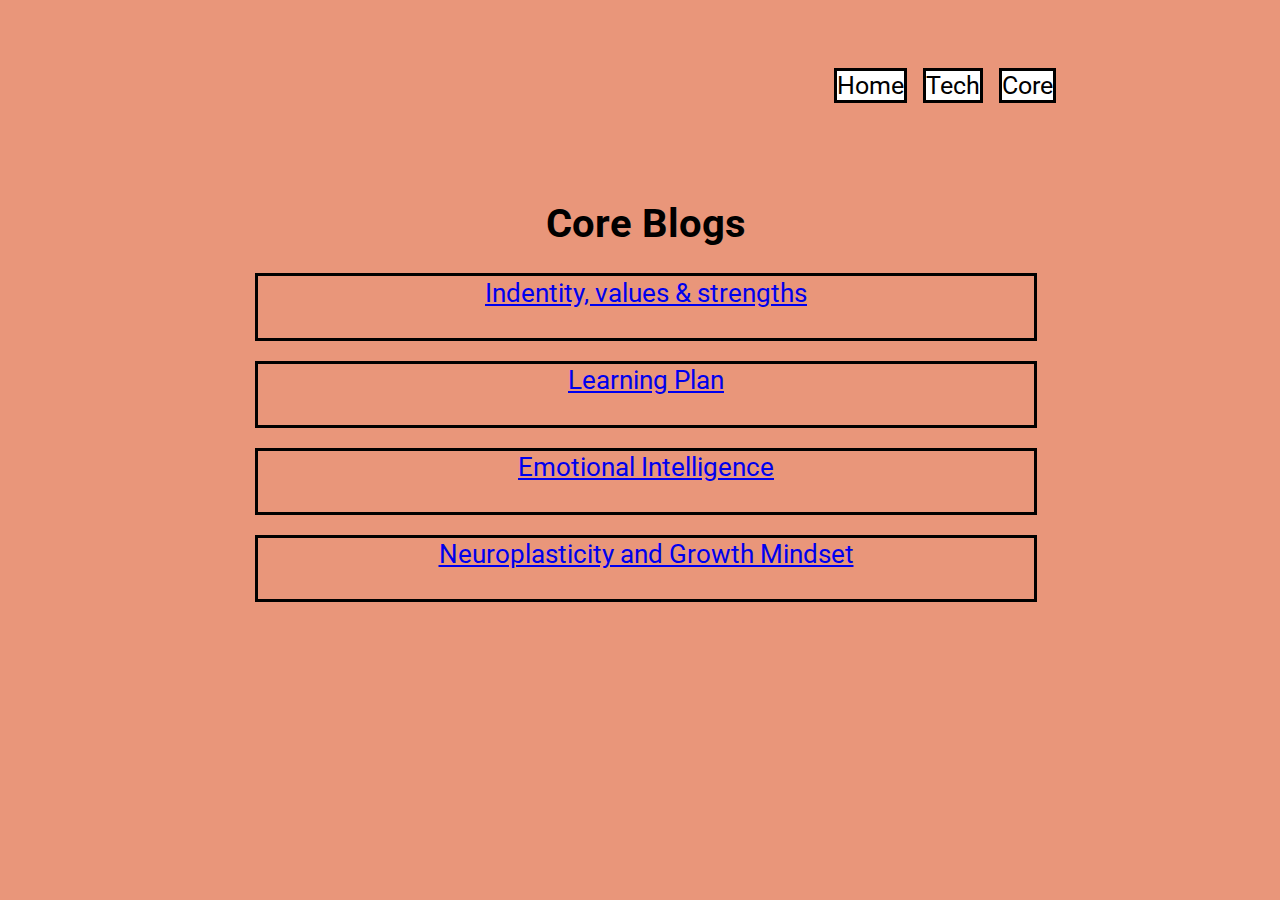
<file: blog/core-intro.html>
<!DOCTYPE html>
<html lang="en">

<head>
  <meta charset="UTF-8">
  <meta http-equiv="X-UA-Compatible" content="IE=edge">
  <meta name="viewport" content="width=device-width, initial-scale=1.0">
  <link href="https://fonts.googleapis.com/css2?family=Roboto:wght@700&display=swap" rel="stylesheet">
  <link rel="Index" href="/Index.html">
  <link rel="html-css" href="html-css.html">
  <link href="/Styles/main.css" rel="stylesheet" type="text/css">

  <title>Core blogs</title>


</head>

<body>

  <header>
    <div class="navClass">
      <a href=/Index.html
        style="color:black; background-color: white; border: solid black; text-decoration: none; ">Home</a>
      <a href=tech-intro.html
        style="color:black; background-color: white; border: solid black; text-decoration: none;">Tech</a>
      <a href=core-intro.html
        style="color:black; background-color: white; border: solid black; text-decoration: none;">Core</a>
    </div>
  </header>

  <h1>Core Blogs</h1>

  <div class="bloglinks">
    <a href="identity-values.html">Indentity, values & strengths</a>
  </div>

  <div class="bloglinks">
    <a href="learning-plan.html">Learning Plan</a>
  </div>

  <div class="bloglinks">
    <a href="emotional-intelligence.html">Emotional Intelligence</a>
  </div>

  <div class="bloglinks">
    <a href="neuroplasticity.html">Neuroplasticity and Growth Mindset</a>
  </div>

</body>

</html>
</file>
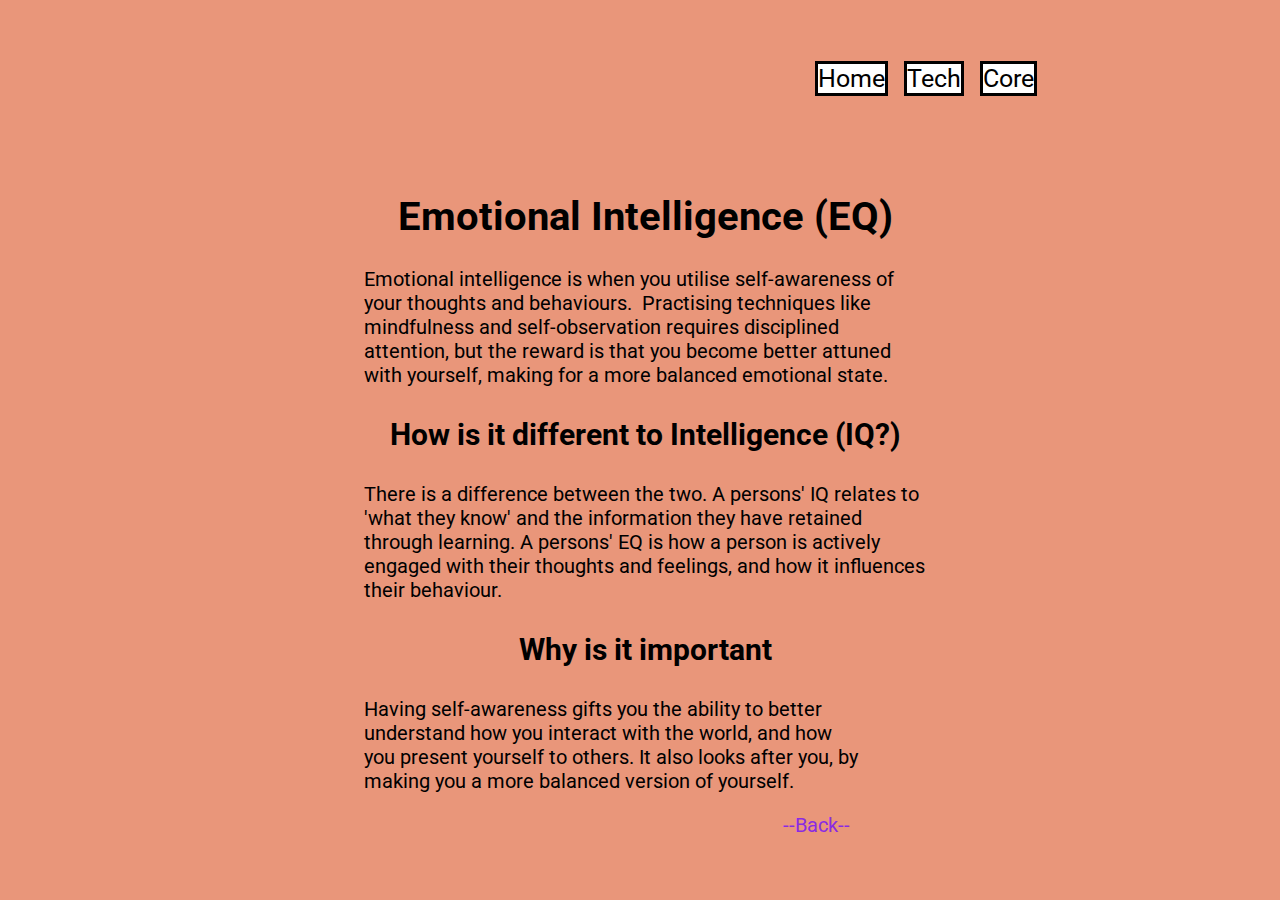
<file: blog/emotional-intelligence.html>
<!DOCTYPE html>
<html>

<head>
  <title>Emotional Intelligence</title>
  <meta charset="UTF-8">
  <link href="https://fonts.googleapis.com/css2?family=Roboto:wght@700&display=swap" rel="stylesheet">
  <link href="../Styles/main.css" rel="stylesheet" type="text/css">
</head>

<body>

  <section id="container">

    <div>
      <nav class="navClass">
        <a href=/Index.html
          style="color:black; background-color: white; border: solid black; text-decoration: none; ">Home</a>
        <a href=tech-intro.html
          style="color:black; background-color: white; border: solid black; text-decoration: none;">Tech</a>
        <a href=core-intro.html
          style="color:black; background-color: white; border: solid black; text-decoration: none;">Core</a>
      </nav>
    </div>

    <div>
      <h1>Emotional Intelligence (EQ)</h1>

      <div>

        <p> Emotional intelligence is when you utilise self-awareness of your thoughts and behaviours.  Practising
          techniques like mindfulness and self-observation requires disciplined attention, but the reward is that
          you become better attuned with yourself, making for a more balanced emotional state.</p>


        <h3>How is it different to Intelligence (IQ?)</h3>
        <p>There is a difference between the two. A persons' IQ relates to 'what they know' and the information they
          have retained through learning. A persons' EQ is how a person is actively engaged with their thoughts and
          feelings, and how it influences their behaviour.
        </p>


        <h3> Why is it important</h3>
        <p>Having self-awareness gifts you the ability to better understand how you interact with the world, and how
          you present yourself to others. It also looks after you, by making you a more balanced version of yourself. 
        </p>


      </div>

      <a class="back" href="core-intro.html">--Back--</a>

  </section>

</body>

</html>
</file>
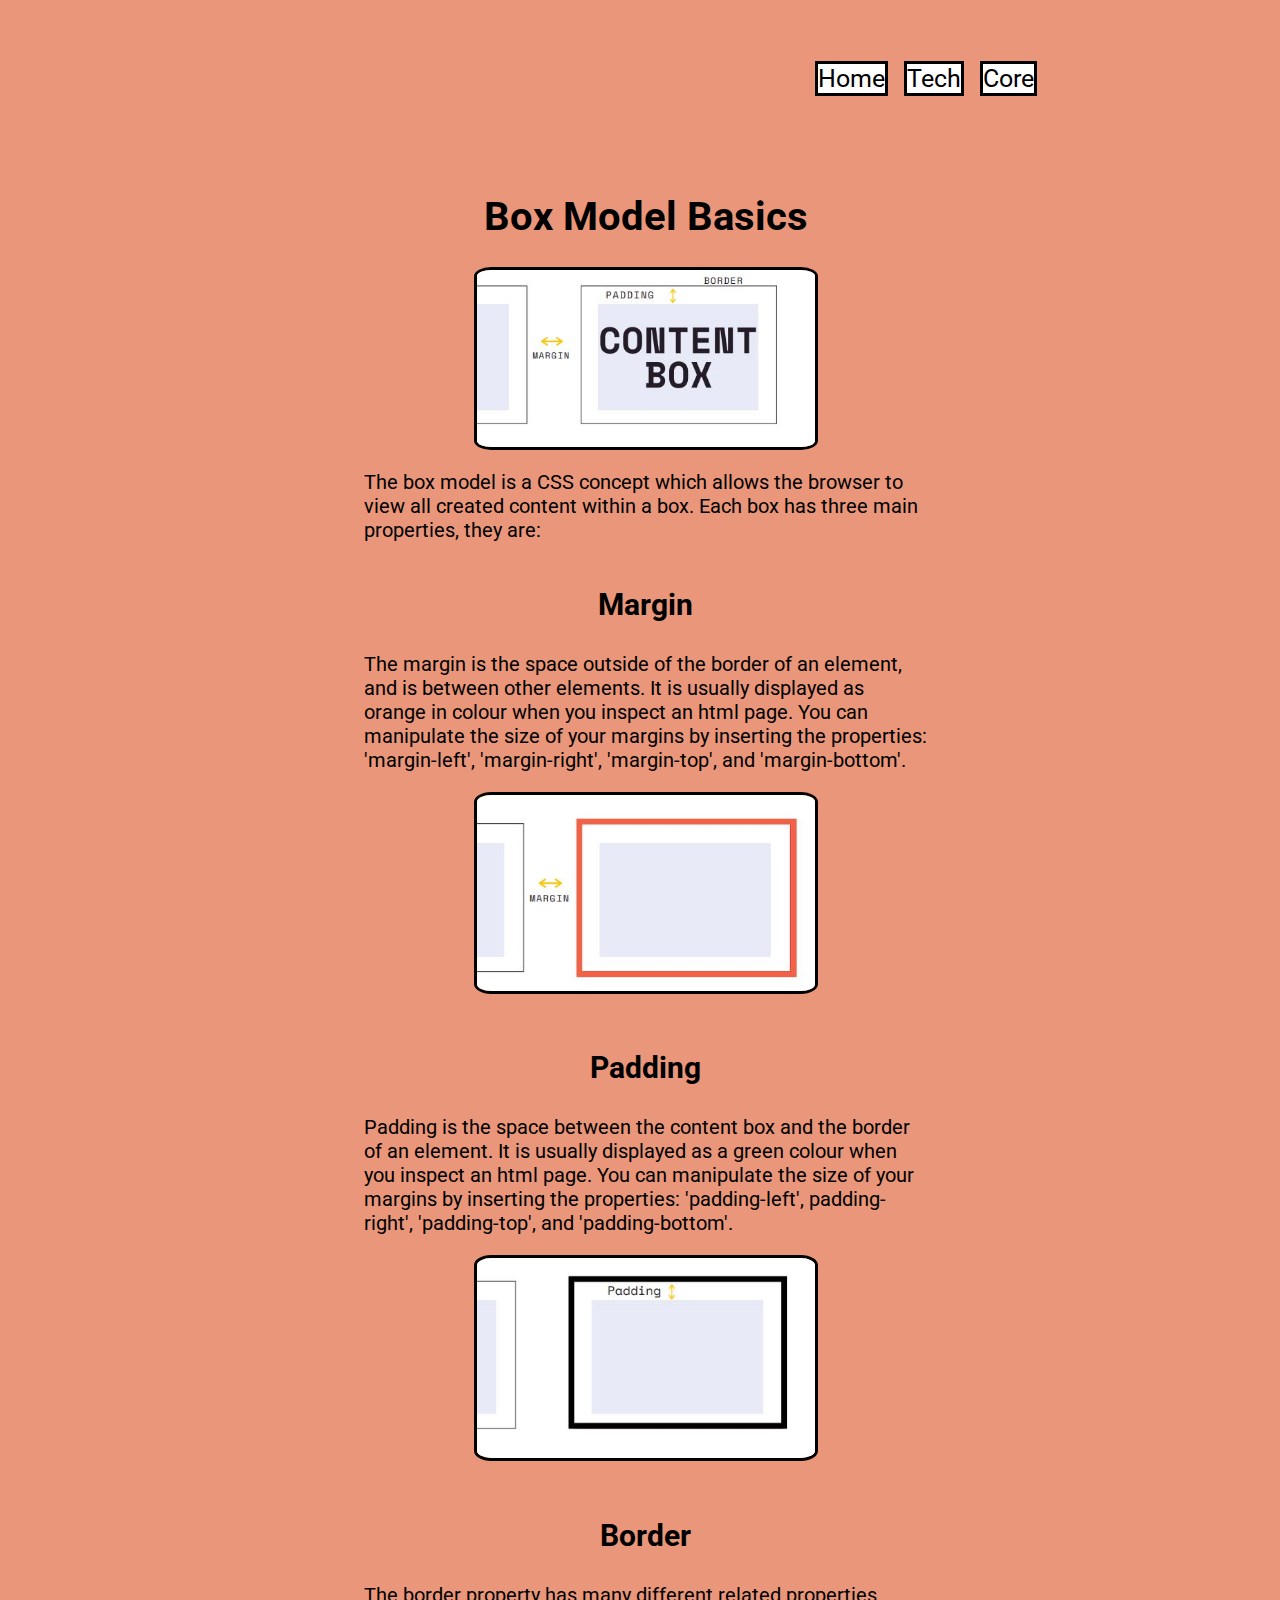
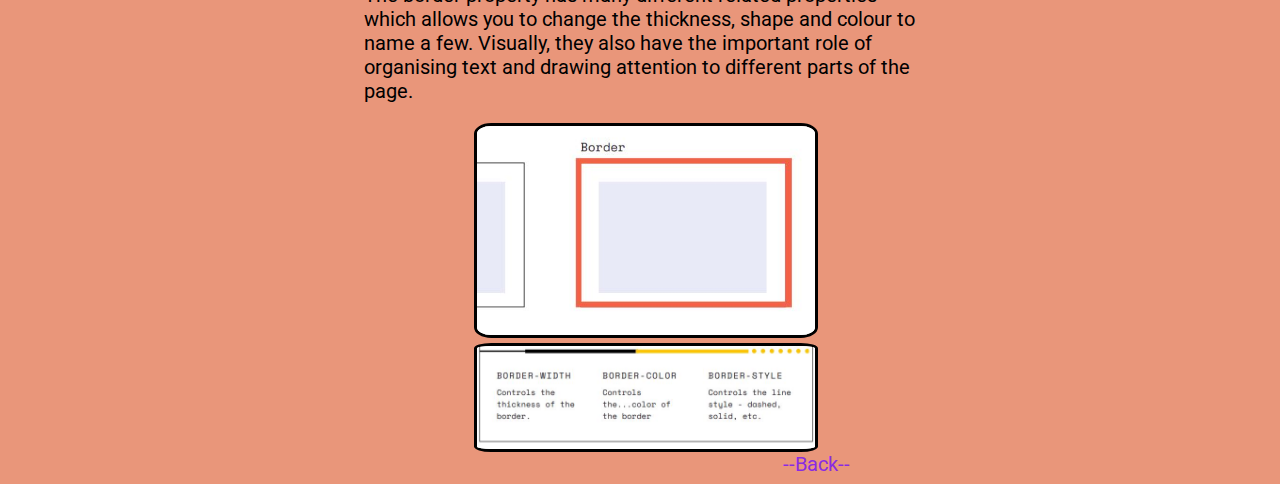
<file: blog/html-css.html>
<!DOCTYPE html>
<html lang="en">

<head>
  <meta charset="UTF-8">
  <meta http-equiv="X-UA-Compatible" content="IE=edge">
  <meta name="viewport" content="width=device-width, initial-scale=1.0">
  <link href="https://fonts.googleapis.com/css2?family=Roboto:wght@700&display=swap" rel="stylesheet">
  <link rel="Index" href="/Index.html">
  <link rel="tech intro" href="tech-intro.html">
  <link rel="core-intro" href="core-intro.html">
  <link href="/Styles/main.css" rel="stylesheet" type="text/css">
</head>

<title>Box Model Basics</title>


<body>

  <section id="container">
    <div>
      <nav class="navClass">
        <a href=/Index.html
          style="color:black; background-color: white; border: solid black; text-decoration: none; ">Home</a>
        <a href=tech-intro.html
          style="color:black; background-color: white; border: solid black; text-decoration: none;">Tech</a>
        <a href=core-intro.html
          style="color:black; background-color: white; border: solid black; text-decoration: none;">Core</a>
      </nav>
    </div>


    <h1>Box Model Basics</h1>


    <img src="/Images/Box model 1.jpg" class="boxpics"">

  <p>The box model is a CSS concept which allows the browser to view all created content within a box. Each box has three main properties, they are:</p>

    </div>

    
    <h3 class=" margin">Margin</h3>

    <div>
      <p>
        The margin is the space outside of the border of an element, and is between other elements. It is usually
        displayed as orange in colour when you inspect an html page.
        You can manipulate the size of your margins by inserting the properties: 'margin-left', 'margin-right',
        'margin-top', and 'margin-bottom'.

    </div>

    <img src="/Images/Margin 5.jpg" class="boxpics">

    <h3 class="padding">Padding</h3>

    <div>
      <p> Padding is the space between the content box and the border of an element. It is usually displayed as a green
        colour when you inspect an html page. You can manipulate the size of your margins by inserting the properties:
        'padding-left', padding-right', 'padding-top', and 'padding-bottom'.


      </p>
    </div>

    <img src="/Images/Padding 4.jpg" class="boxpics">

    <h3 class="border">Border</h3>

    <div>
      <p> The border property has many different related properties which allows you to change the thickness, shape and
        colour to name a few. Visually, they also have the important role of organising text and drawing attention to
        different parts of the page.

      </p>
    </div>

    <div>
      <img src="/Images/Border 1.jpg" class="boxpics">
      <img src="/Images/Border 2.jpg" class="boxpics">
    </div>

    <a class="back" href="tech-intro.html">--Back--</a>

  </section>
</body>


</html>
</file>
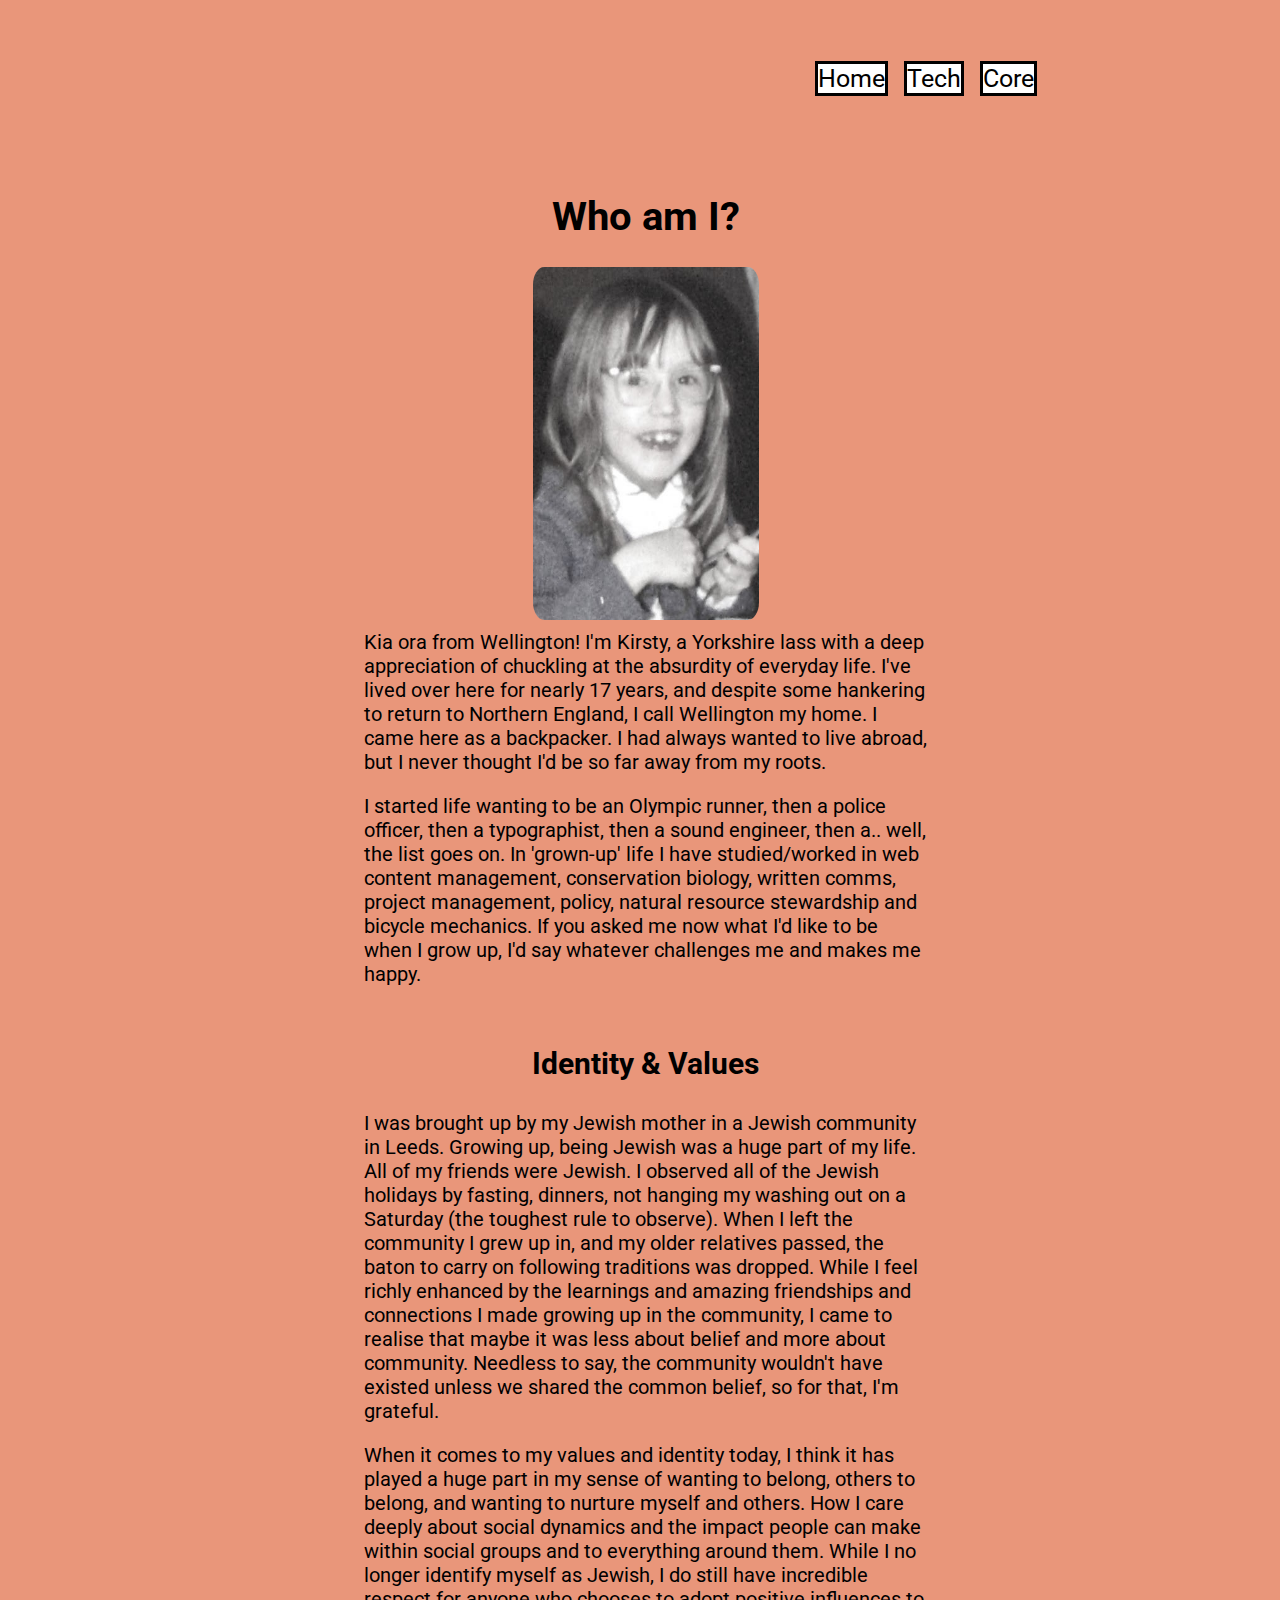
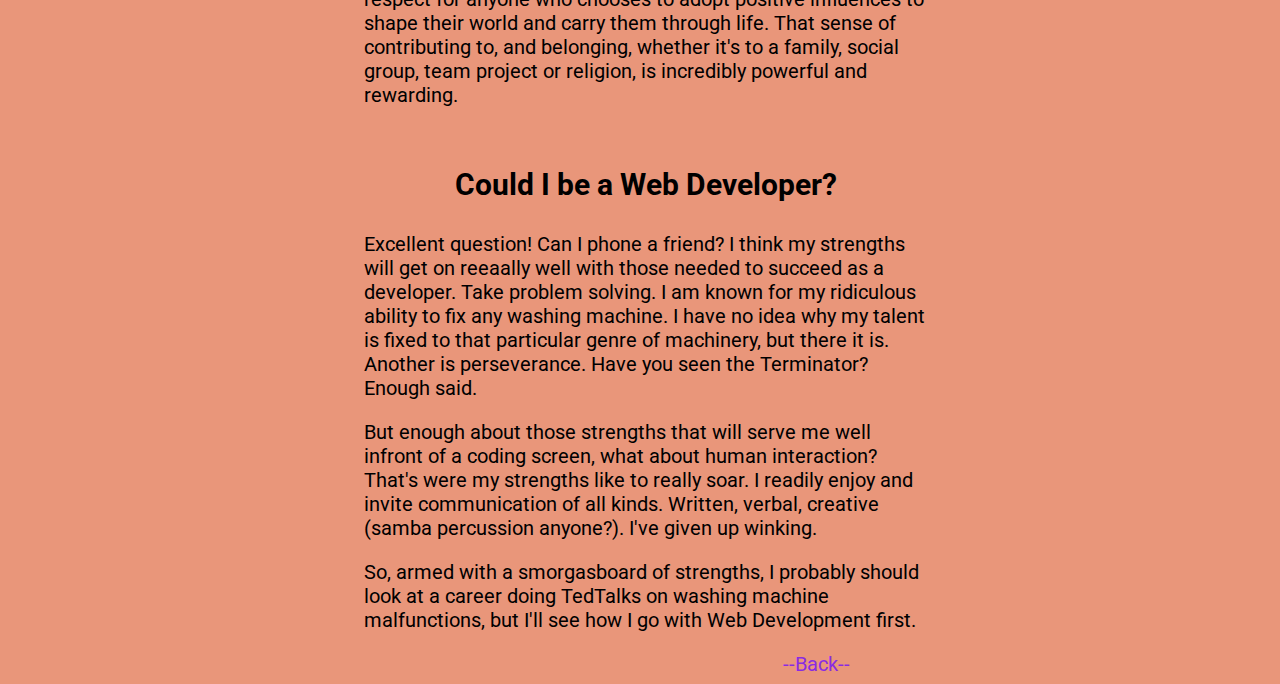
<file: blog/identity-values.html>
<!DOCTYPE html>
<html lang="en">

<head>
  <meta charset="UTF-8">
  <meta name="viewport" content="width=device-width, initial-scale=1.0">
  <meta http-equiv="X-UA-Compatible" content="ie=edge">
  <link href="https://fonts.googleapis.com/css2?family=Roboto:wght@700&display=swap" rel="stylesheet">
  <link href="/Styles/main.css" rel="stylesheet" type="text/css">



  <title>Indentity, values & strengths</title>
</head>

<body>

  <section id="container">
    <header>


      <nav class="navClass">
        <a href=/Index.html
          style="color:black; background-color: white; border: solid black; text-decoration: none; ">Home</a>
        <a href=tech-intro.html
          style="color:black; background-color: white; border: solid black; text-decoration: none;">Tech</a>
        <a href=core-intro.html
          style="color:black; background-color: white; border: solid black; text-decoration: none;">Core</a>
      </nav>
    </header>

    <div>
      <h1>Who am I?</h1>
    </div>

    <div>
      <img src="/Images/Me as child.jpg" class="child-img">
    </div>


    <div class="who">
      <p> Kia ora from Wellington! I'm Kirsty, a Yorkshire lass with a deep appreciation of chuckling at the absurdity
        of everyday life. I've lived over here for nearly 17 years, and despite some hankering to return to Northern
        England, I call Wellington my home.
        I came here as a backpacker. I had always wanted to live abroad, but I never thought I'd be
        so far away from my roots.
      </p>

      <p> I started life wanting to be an Olympic runner, then a police officer, then a typographist, then a sound
        engineer, then a.. well, the list goes on. In 'grown-up' life I have studied/worked in web content management,
        conservation biology, written comms, project management, policy, natural resource stewardship and bicycle
        mechanics. If you asked me now what I'd like to be when I grow up, I'd say whatever challenges me and makes me
        happy.
      </p>
    </div>


    <h3 class="identity">Identity & Values</h3>

    <div>
      <p> I was brought up by my Jewish mother in a Jewish community in Leeds. Growing up, being Jewish was a huge part of
        my life. All of my friends were Jewish. I observed all of the Jewish holidays by fasting, dinners, not hanging
        my washing out on a Saturday (the toughest rule to observe). When I left the community I grew up in, and my
        older relatives passed, the baton to carry on following traditions was dropped. While I feel richly enhanced by
        the learnings and amazing friendships and connections I made growing up in the community, I came to realise that
        maybe it was less about belief and more about community. Needless to say, the community wouldn't have
        existed unless we shared the common belief, so for that, I'm grateful.
      </p>
      <p> When it comes to my values and identity today, I think it has played a huge part in my sense of wanting to
        belong, others to belong, and wanting to nurture myself and others. How I care deeply about social dynamics and
        the impact people can make within social groups and to everything around them. While I no longer identify myself
        as Jewish, I do still have incredible respect for anyone who chooses to adopt positive influences to shape their
        world and carry them through life. That sense of contributing to, and belonging, whether it's to a family,
        social group, team project or religion, is incredibly powerful and rewarding.
      </p>
    </div>


    <h3 class="webdev">Could I be a Web Developer?</h3>

    <div>
      <p>Excellent question! Can I phone a friend? I think my strengths will get on reeaally well with those needed to
        succeed as a developer. Take problem solving. I am known for my ridiculous ability to fix any washing machine. I
        have no idea why my talent is fixed to that particular genre of machinery, but there it is. Another is
        perseverance. Have you seen the Terminator? Enough said.
      </p>

      <p>But enough about those strengths that will serve me well infront of a coding screen, what about human
        interaction? That's were my strengths like to really soar. I readily enjoy and invite communication of all
        kinds. Written, verbal, creative (samba percussion anyone?). I've given up winking.
      </p>

      <p>So, armed with a smorgasboard of strengths, I probably should look at a career doing TedTalks on washing
        machine malfunctions, but I'll see how I go with Web Development first.
      </p>
    </div>

    <a class="back" href="core-intro.html">--Back--</a>



  </section>
</body>

</html>
</file>
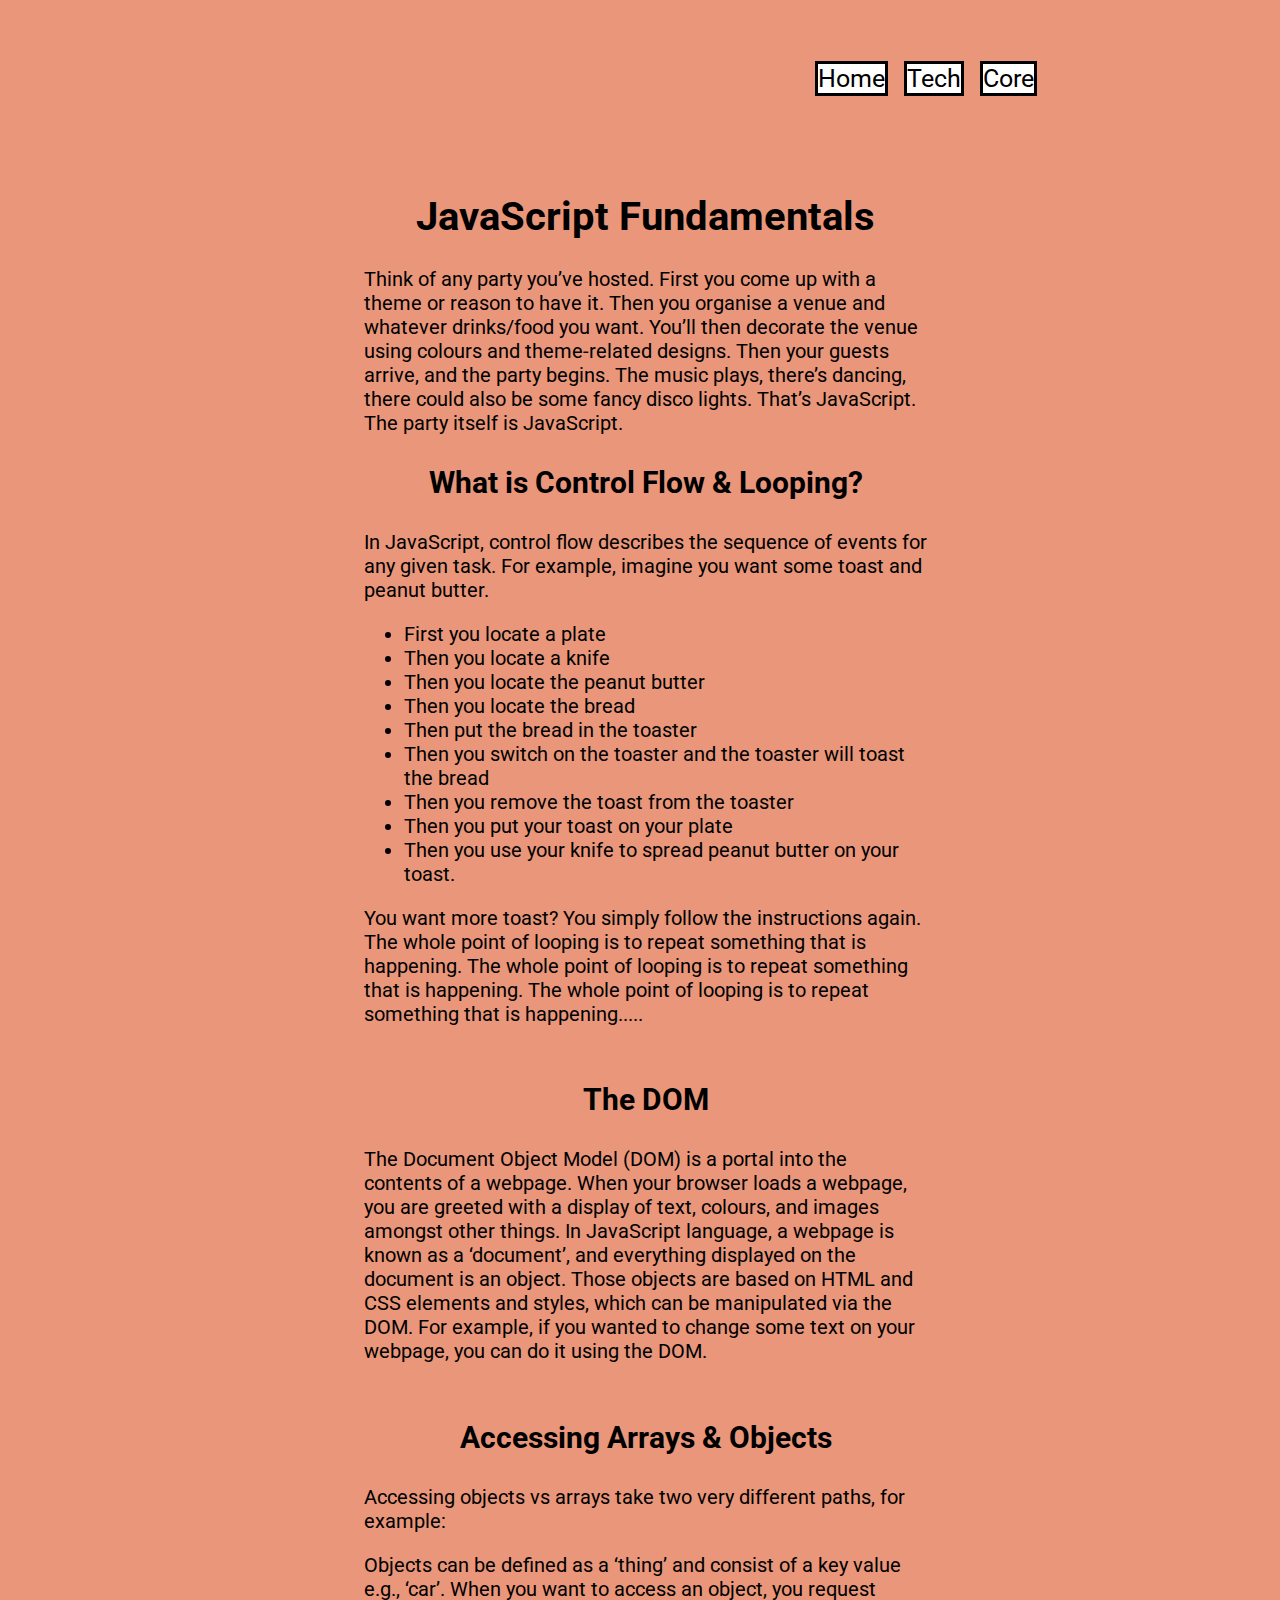
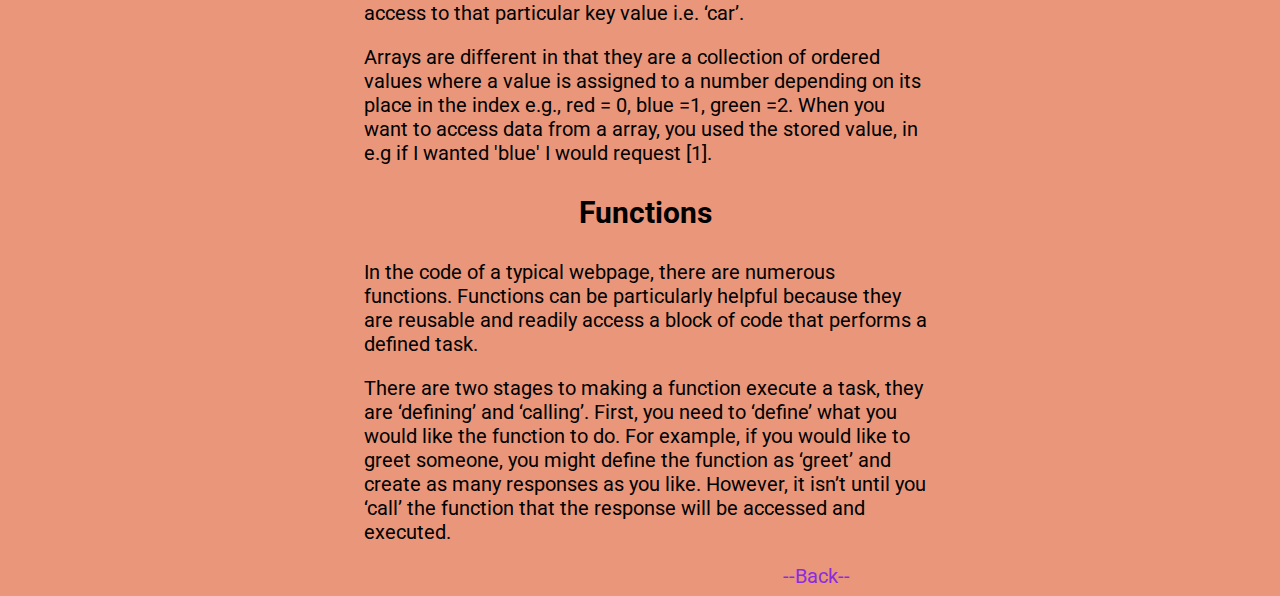
<file: blog/javascript-dom.html>
<!DOCTYPE html>
<html lang="en">

<head>
  <meta charset="UTF-8">
  <meta http-equiv="X-UA-Compatible" content="IE=edge">
  <meta name="viewport" content="width=device-width, initial-scale=1.0">
  <link href="https://fonts.googleapis.com/css2?family=Roboto:wght@700&display=swap" rel="stylesheet">
  <link rel="Index" href="/Index.html">
  <link rel="tech intro" href="tech-intro.html">
  <link rel="core-intro" href="core-intro.html">
  <link href="/Styles/main.css" rel="stylesheet" type="text/css">
</head>

<title>JavaScript Fundamentals</title>

<body>

  <section id="container">
    <div>
      <nav class="navClass">
        <a href=/Index.html
          style="color:black; background-color: white; border: solid black; text-decoration: none; ">Home</a>
        <a href=tech-intro.html
          style="color:black; background-color: white; border: solid black; text-decoration: none;">Tech</a>
        <a href=core-intro.html
          style="color:black; background-color: white; border: solid black; text-decoration: none;">Core</a>
      </nav>
    </div>


    <h1>JavaScript Fundamentals</h1>



    <p>Think of any party you’ve hosted. First you come up with a theme or reason to have it. Then you organise a venue
      and whatever drinks/food you want. You’ll then decorate the venue using colours and theme-related designs. Then
      your guests arrive, and the party begins. The music plays, there’s dancing, there could also be some fancy disco
      lights. That’s JavaScript. The party itself is JavaScript.
    </p>
    </div>


    <h3>What is Control Flow & Looping?</h3>

    <p> In JavaScript, control flow describes the sequence of events for any given task. For example, imagine you want
      some toast and peanut butter.
    </p>


    <div class="flowlist">
      <ul>
        <li>First you locate a plate </li>
        <li>Then you locate a knife</li>
        <li>Then you locate the peanut butter</li>
        <li>Then you locate the bread</li>
        <li>Then put the bread in the toaster</li>
        <li>Then you switch on the toaster and the toaster will toast the bread</li>
        <li>Then you remove the toast from the toaster</li>
        <li>Then you put your toast on your plate</li>
        <li>Then you use your knife to spread peanut butter on your toast.</li>
      </ul>
    </div>

    <p>You want more toast? You simply follow the instructions again. The whole point of looping is to repeat something
      that is happening. The whole point of looping is to repeat something that is happening. The whole point of looping
      is to repeat something that is happening.....
    </p>


    <h3 class="DOM">The DOM</h3>

    <div>
      <p> The Document Object Model (DOM) is a portal into the contents of a webpage. When your browser loads a webpage,
        you are greeted with a display of text, colours, and images amongst other things. In JavaScript language, a
        webpage is known as a ‘document’, and everything displayed on the document is an object. Those objects are based
        on HTML and CSS elements and styles, which can be manipulated via the DOM. For example, if you wanted to change
        some text on your webpage, you can do it using the DOM.
      </p>
    </div>

    <h3 class="array">Accessing Arrays & Objects</h3>

    <div class="arrandobs">
      <p>Accessing objects vs arrays take two very different paths, for example:
      </p>

      <p> Objects can be defined as a ‘thing’ and consist of a key value e.g., ‘car’. When you want to access an object,
        you request access to that particular key value i.e. ‘car’.
      </p>

      <p> Arrays are different in that they are a collection of ordered values where a value is assigned to a number
        depending on its place in the index e.g., red = 0, blue =1, green =2. When you want to access data from a array,
        you used the stored value, in e.g if I wanted 'blue' I would request [1].
      </p>
    </div>

    <h3>Functions</h3>

    <p> In the code of a typical webpage, there are numerous functions. Functions can be particularly helpful because
      they are reusable and readily access a block of code that performs a defined task.
    </p>

    <p>There are two stages to making a function execute a task, they are ‘defining’ and ‘calling’. First, you need to
      ‘define’ what you would like the function to do. For example, if you would like to greet someone, you might define
      the function as ‘greet’ and create as many responses as you like. However, it isn’t until you ‘call’ the function
      that the response will be accessed and executed.
    </p>

    <a class="back" href="tech-intro.html">--Back--</a>

  </section>

</body>


</html>
</file>
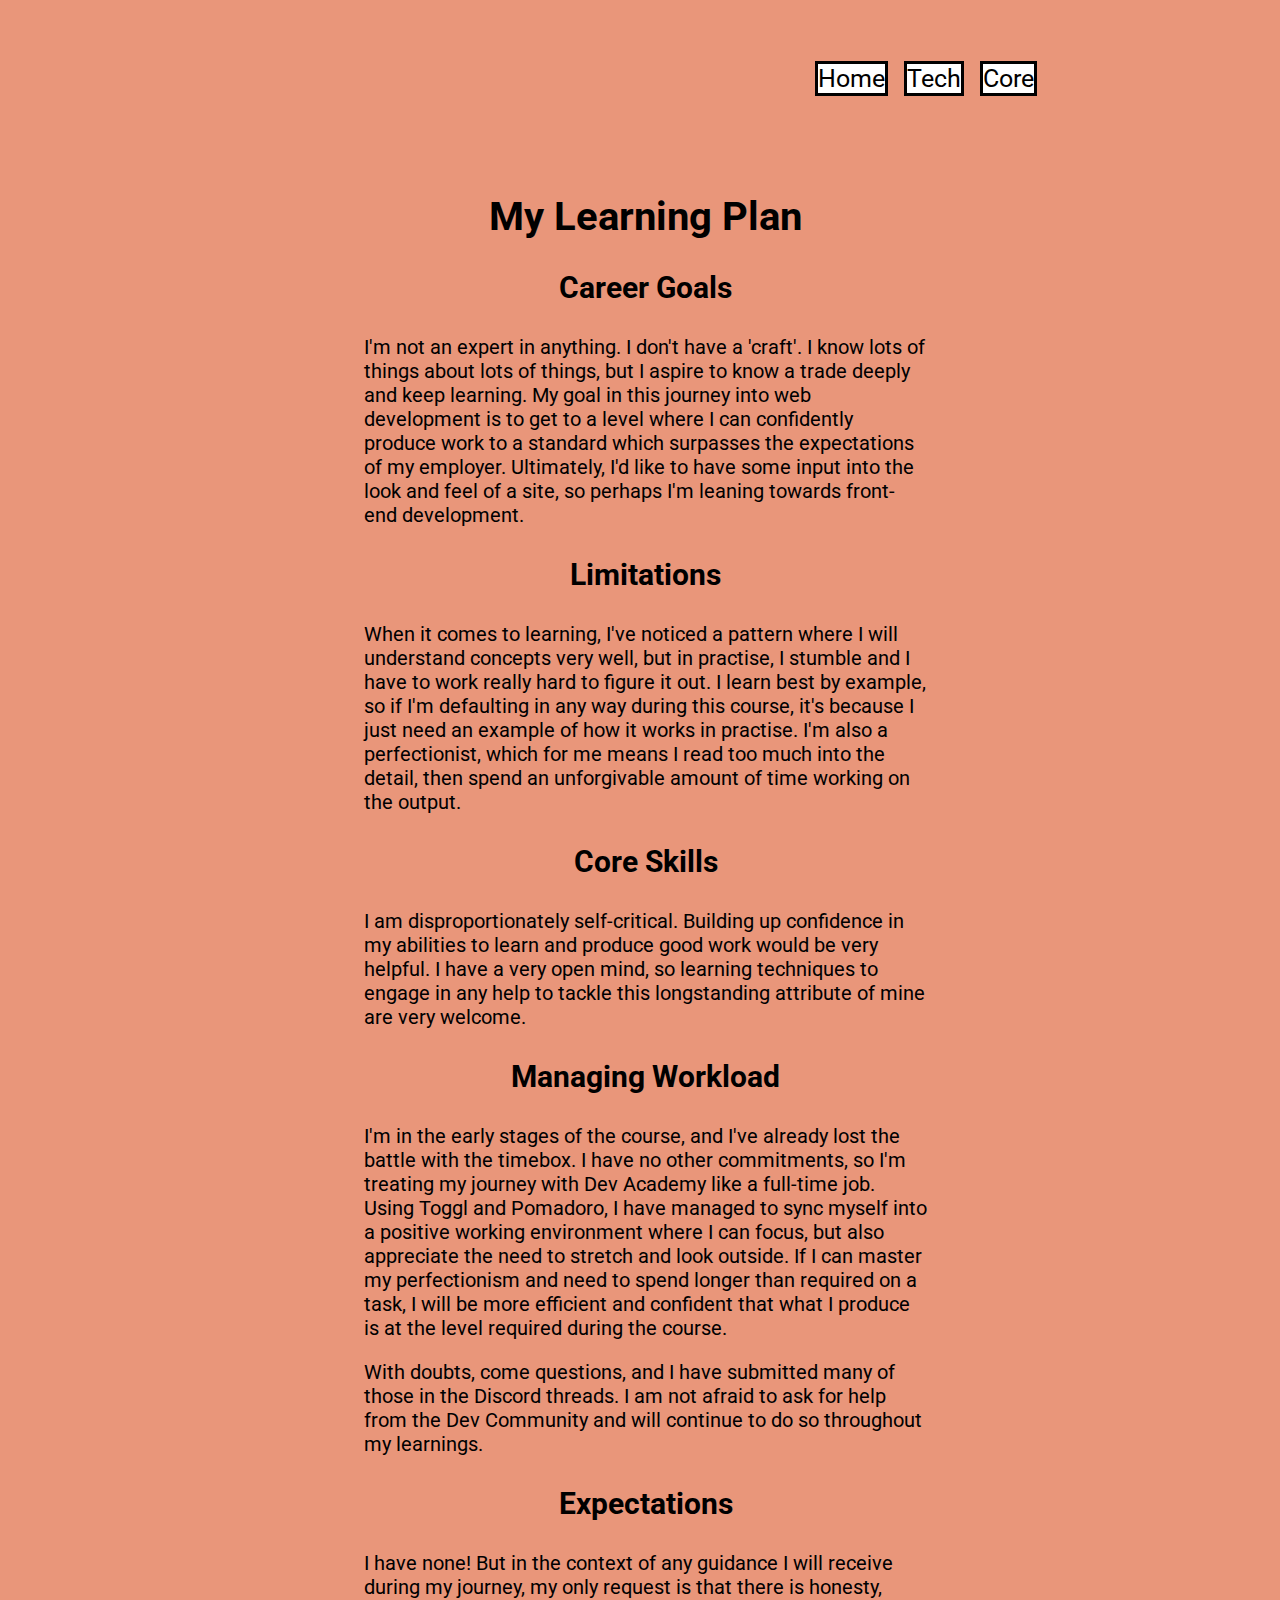
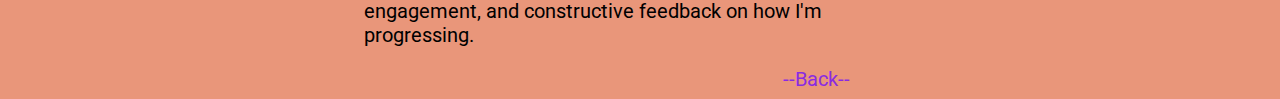
<file: blog/learning-plan.html>
<!DOCTYPE html>
<html lang="en">

<head>
  <meta charset="UTF-8">
  <meta name="viewport" content="width=device-width, initial-scale=1.0">
  <meta http-equiv="X-UA-Compatible" content="ie=edge">
  <link href="/Styles/main.css" rel="stylesheet" type="text/css">
  <link href="https://fonts.googleapis.com/css2?family=Roboto:wght@700&display=swap" rel="stylesheet">


  <title>Learning Plan</title>
</head>

<body>
  <section id="container">
    <header>
      <nav class="navClass">
        <a href=/Index.html
          style="color:black; background-color: white; border: solid black; text-decoration: none; ">Home</a>
        <a href=tech-intro.html
          style="color:black; background-color: white; border: solid black; text-decoration: none;">Tech</a>
        <a href=core-intro.html
          style="color:black; background-color: white; border: solid black; text-decoration: none;">Core</a>
      </nav>
    </header>

    <h1>My Learning Plan</h1>


    <h3>Career Goals</h3>

    <div>

      <p> I'm not an expert in anything. I don't have a 'craft'. I know lots of things about lots of things, but I
        aspire
        to know a trade deeply and keep learning. My goal in this journey into web development is to get to a level
        where I can confidently produce work to a standard which surpasses the expectations of my employer. Ultimately,
        I'd like to have some input into the look and feel of a site, so perhaps I'm leaning towards front-end
        development.
      </p>

    </div>

    <h3>Limitations</h3>

    <div>
      <p> When it comes to learning, I've noticed a pattern where I will understand concepts very well, but in practise,
        I stumble and I have to work really hard to figure it out. I learn best by example, so if I'm defaulting in any
        way during this course, it's because I just need an example of how it works in practise. I'm also a
        perfectionist, which for me means I read too much into the detail, then spend an unforgivable amount of time
        working on the output.
      </p>
    </div>

    <h3>Core Skills</h3>

    <div>
      <p> I am disproportionately self-critical. Building up confidence in my abilities to learn and produce good work
        would be very helpful. I have a very open mind, so learning techniques to engage in any help to tackle this
        longstanding attribute of mine are very welcome.
      </p>
    </div>

    <h3>Managing Workload</h3>

    <div>
      <p>I'm in the early stages of the course, and I've already lost the battle with the timebox. I have no other
        commitments, so I'm treating my journey with Dev Academy like a full-time job. Using Toggl and Pomadoro, I have
        managed to sync myself into a positive working environment where I can focus, but also appreciate the need to
        stretch and look outside. If I can master my perfectionism and need to spend longer than required on a task, I
        will be more efficient and confident that what I produce is at the level required during the course.
      </p>

      <p> With doubts, come questions, and I have submitted many of those in the Discord threads. I am not afraid to ask
        for help from the Dev Community and will continue to do so throughout my learnings.
      </p>
    </div>

    <h3>Expectations</h3>

    <div>
      <p>I have none! But in the context of any guidance I will receive during my journey, my only request is that there
        is honesty, engagement, and constructive feedback on how I'm progressing.
      </p>

    </div>

    <a class="back" href="core-intro.html">--Back--</a>

  </section>
</body>

</html>
</file>
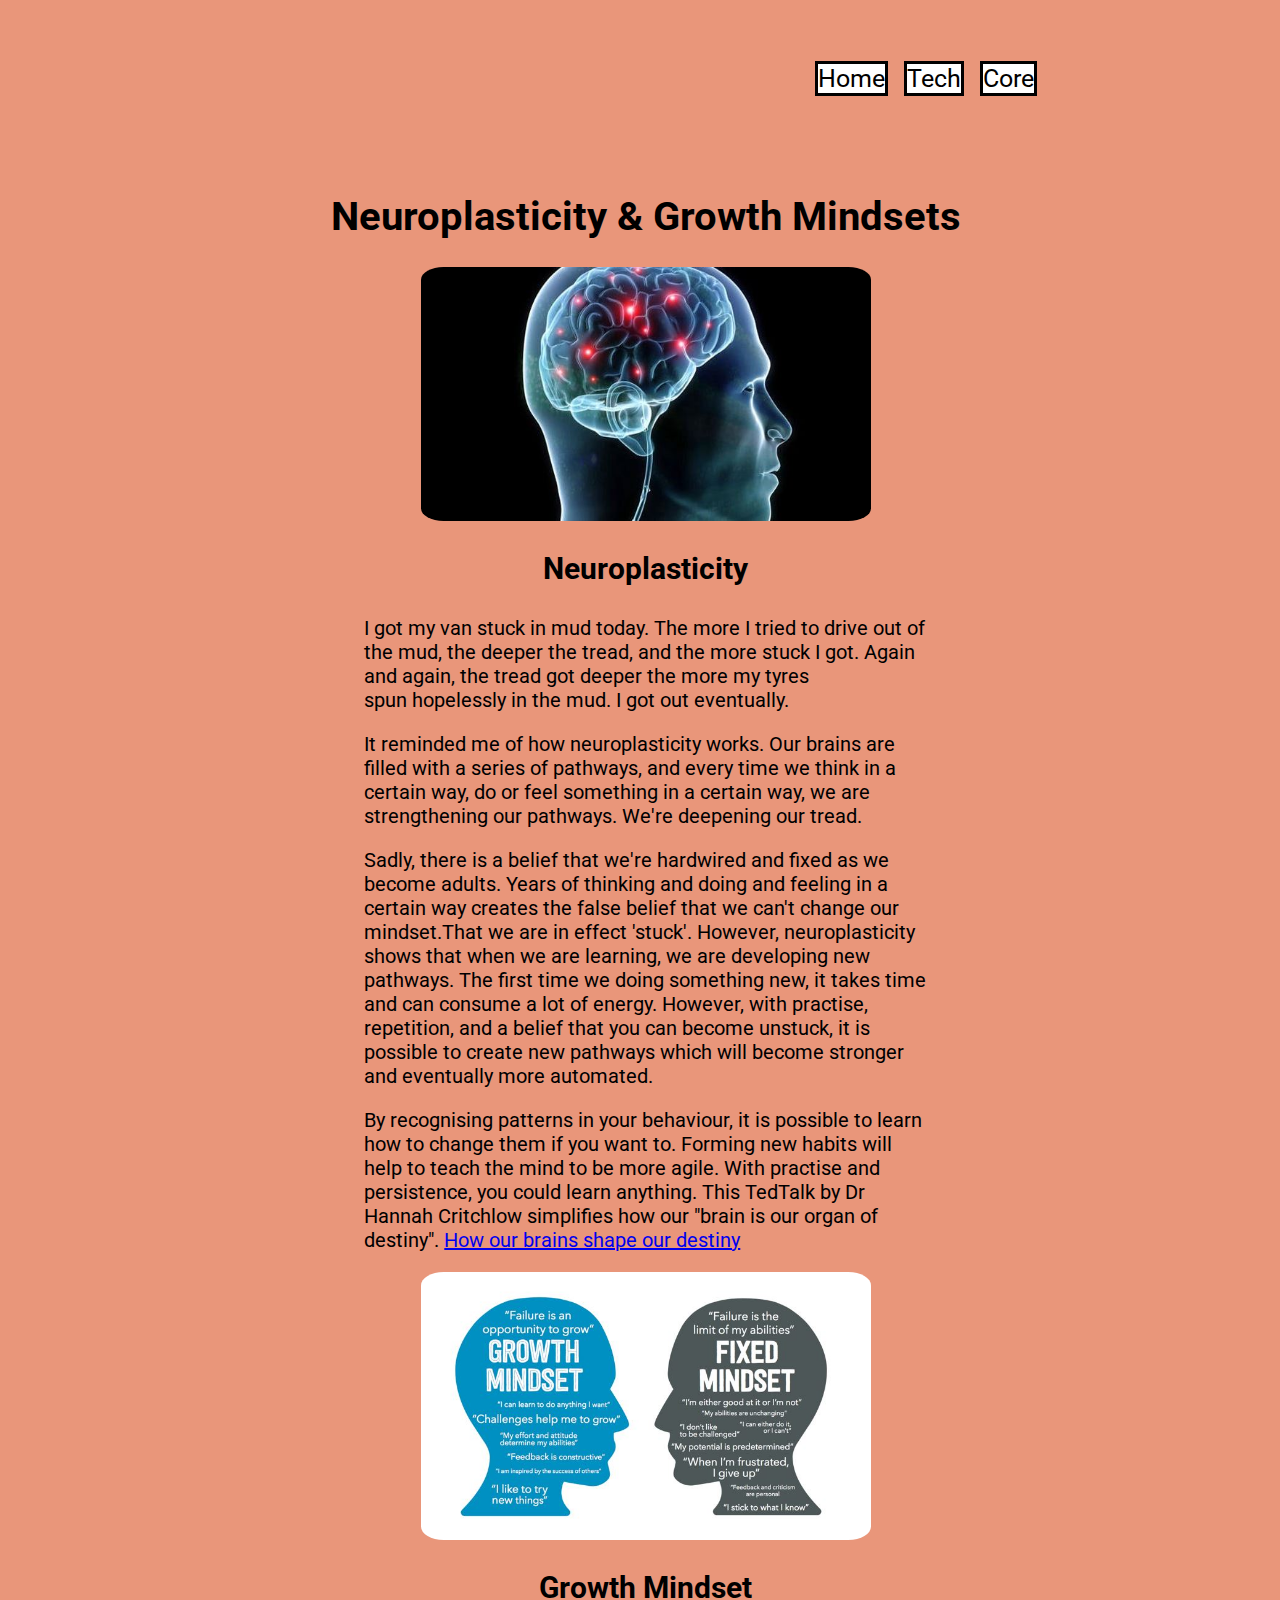
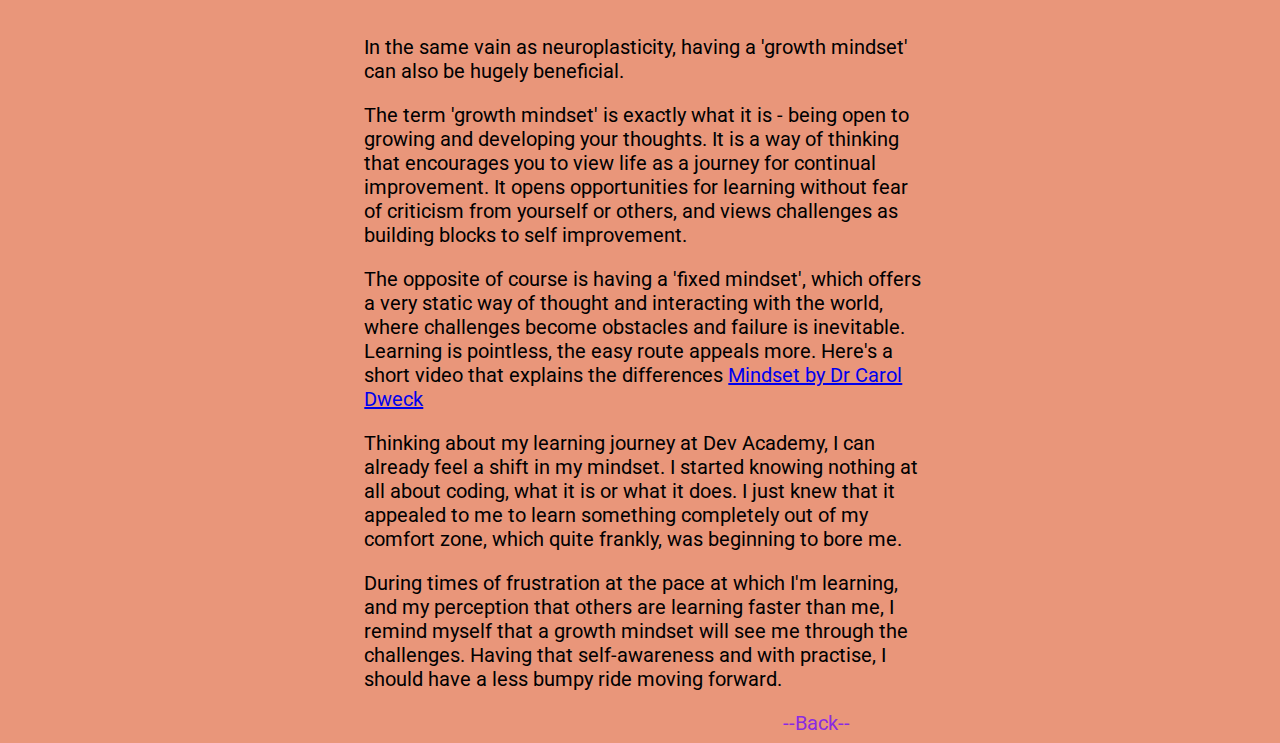
<file: blog/neuroplasticity.html>
<!DOCTYPE html>
<html lang="en">

<head>
  <meta charset="UTF-8">
  <meta http-equiv="X-UA-Compatible" content="IE=edge">
  <meta name="viewport" content="width=device-width, initial-scale=1.0">
  <link href="https://fonts.googleapis.com/css2?family=Roboto:wght@700&display=swap" rel="stylesheet">
  <link rel="Index" href="/Index.html">
  <link rel="tech intro" href="tech-intro.html">
  <link rel="core-intro" href="core-intro.html">
  <link href="/Styles/main.css" rel="stylesheet" type="text/css">
</head>

<title>Healthy Mindset</title>


<body>

  <section id="container">
    <div>
      <nav class="navClass">
        <a href=/Index.html
          style="color:black; background-color: white; border: solid black; text-decoration: none; ">Home</a>
        <a href=tech-intro.html
          style="color:black; background-color: white; border: solid black; text-decoration: none;">Tech</a>
        <a href=core-intro.html
          style="color:black; background-color: white; border: solid black; text-decoration: none;">Core</a>
      </nav>
    </div>


    <h1>Neuroplasticity & Growth Mindsets</h1>


    <img src="/Images/Brain.JPG" class="brainpic">

    <h3>Neuroplasticity</h3>


    <p>
       I got my van stuck in mud today. The more I tried to drive out of the mud, the deeper the tread, and the more stuck I
       got. Again and again, the tread got deeper the more my tyres spun hopelessly in the mud. I got out eventually.
   </p>
 
    <p>
        It reminded me of how neuroplasticity works. Our brains are filled with a series of pathways, and every time we think in a
        certain way, do or feel something in a certain way, we are strengthening our pathways. We're deepening our tread. 
    </p>

    <p>
      Sadly, there is a belief that we're hardwired and fixed as we become adults. Years of thinking and doing and feeling in
      a certain way creates the false belief that we can't change our mindset.That we are in effect 'stuck'. However,
      neuroplasticity shows that when we are learning, we are developing new pathways. The first time we doing something new,
      it takes time and can consume a lot of energy. However, with practise, repetition, and a belief that you can become
      unstuck, it is possible to create new pathways which will become stronger and eventually more automated. 
    </p>

    <p>
      By recognising patterns in your behaviour, it is possible to learn how to change them if you want to. Forming new habits
      will help to teach the mind to be more agile. With practise and persistence, you could learn anything. This TedTalk by Dr Hannah Critchlow simplifies how our "brain is our organ of destiny". 
      <a href="https://www.youtube.com/watch?v=E1QMYtY63Ic">How our brains shape our destiny</a>
    </p>
    

     <img src="/Images/Growth.JPG" class="growthpic">

    <h3>Growth Mindset</h3>
    <p> 
      In the same vain as neuroplasticity, having a 'growth mindset' can also be hugely beneficial. 
    </p>

    <p>
      The term 'growth mindset' is exactly what it is - being open to growing and developing your thoughts. It is a way of thinking that encourages you to view life as a journey for continual improvement. It opens opportunities for learning without fear of criticism from yourself or others, and views challenges as building blocks to self improvement. 
    </p>
 
    <p>
     The opposite of course is having a 'fixed mindset', which offers a very static way of thought and interacting with the world,
     where challenges become obstacles and failure is inevitable. Learning is pointless, the easy route appeals more. Here's a short video that explains the differences <a href="https://www.youtube.com/watch?v=2nF90sAW-Yg">Mindset by Dr Carol Dweck</a>
    </p>

    <p>
      Thinking about my learning journey at Dev Academy, I can already feel a shift in my mindset. I started knowing nothing at all about coding, what it is or what it does. I just knew that it appealed to me to learn something completely out of my comfort zone, which quite frankly, was beginning to bore me. 
    </p>

    <p>
      During times of frustration at the pace at which I'm learning, and my perception that others are learning faster than
      me, I remind myself that a growth mindset will see me through the challenges. Having that self-awareness and with
      practise, I should have a less bumpy ride moving forward.
    </p>
    
   

    
       

    <a class="back" href="tech-intro.html">--Back--</a>

  </section>
</body>


</html>
</file>
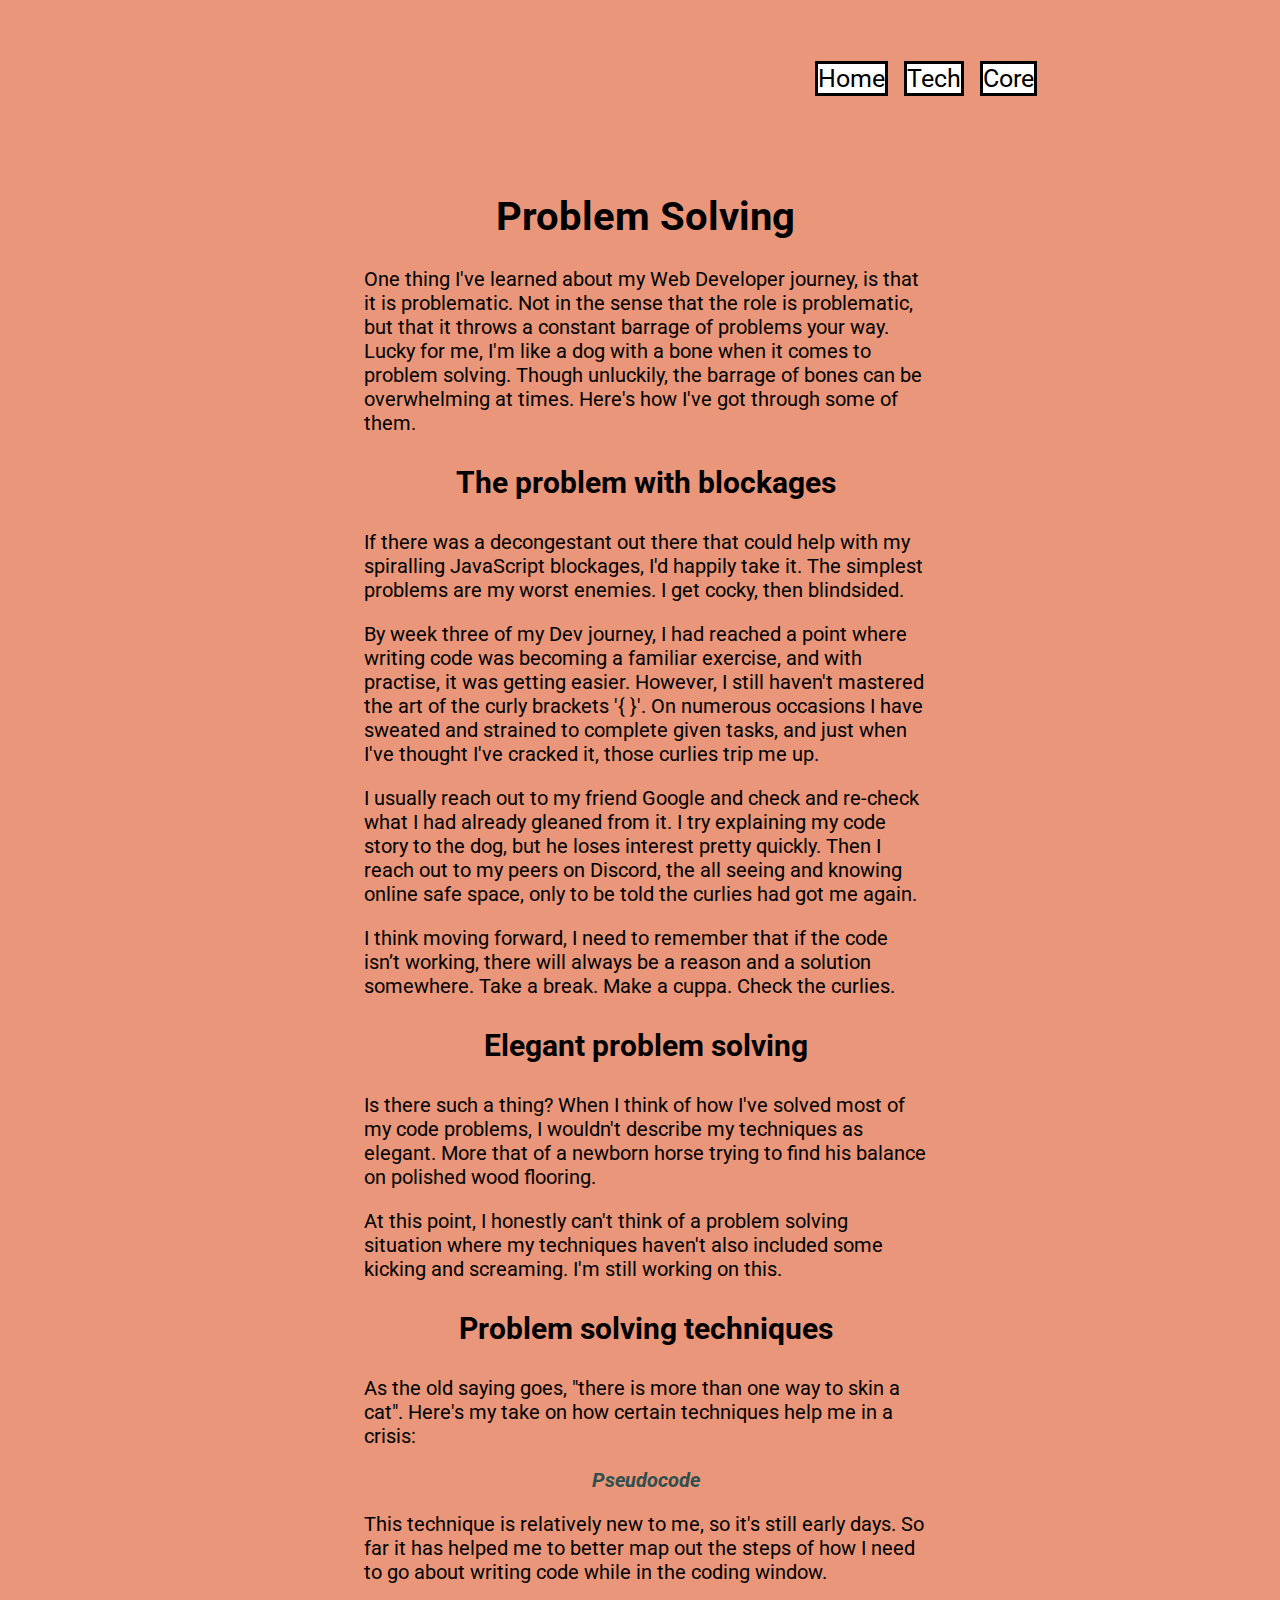
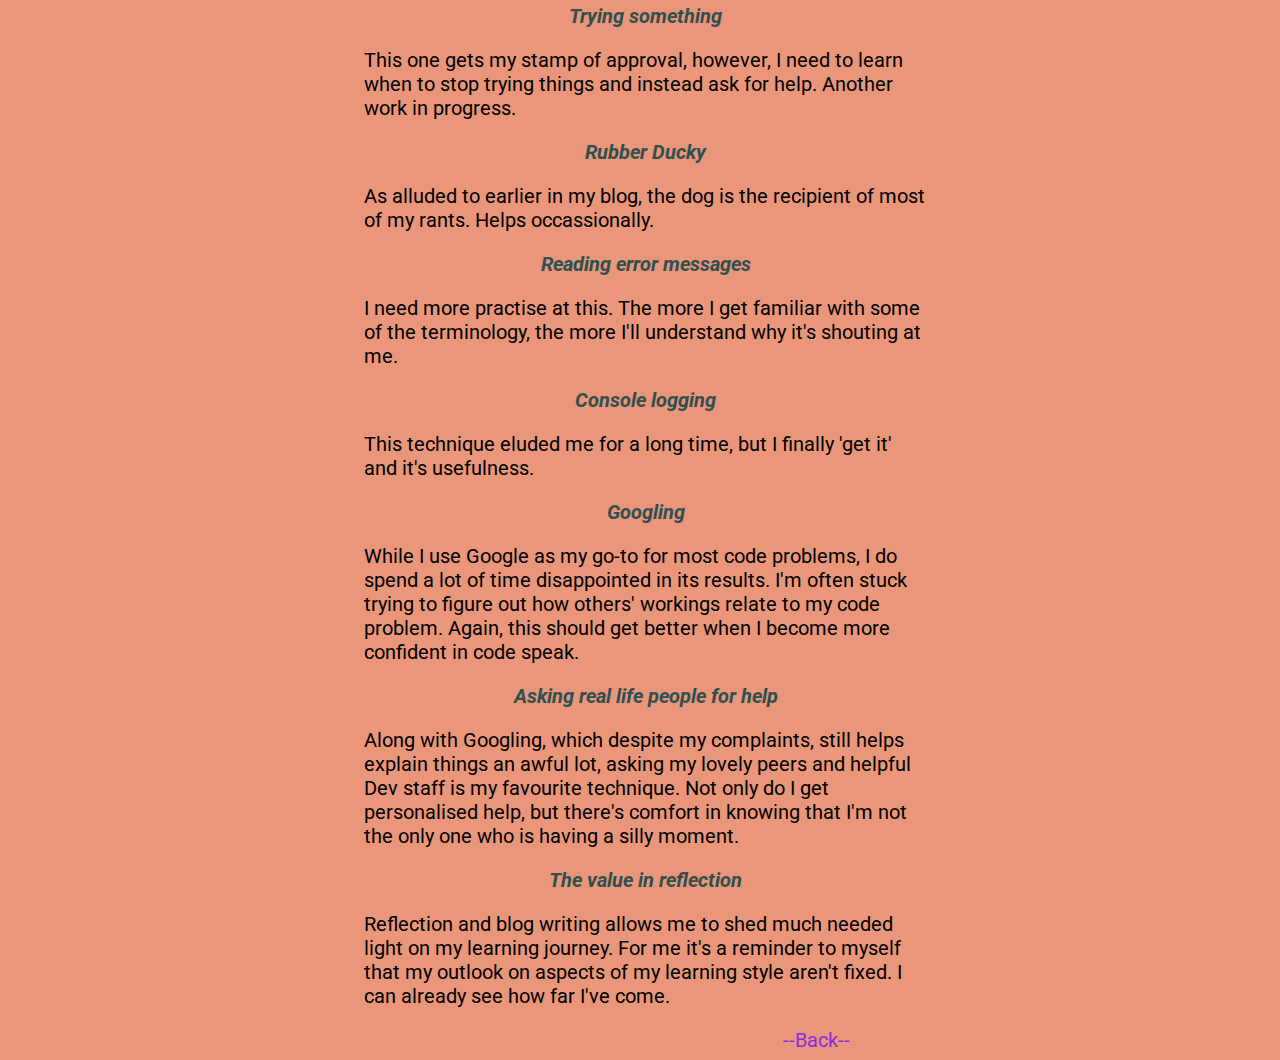
<file: blog/problem-solving.html>
<!DOCTYPE html>
<html lang="en">

<head>
  <meta charset="UTF-8">
  <meta http-equiv="X-UA-Compatible" content="IE=edge">
  <meta name="viewport" content="width=device-width, initial-scale=1.0">
  <link href="https://fonts.googleapis.com/css2?family=Roboto:wght@700&display=swap" rel="stylesheet">
  <link rel="Index" href="/Index.html">
  <link rel="tech intro" href="tech-intro.html">
  <link rel="core-intro" href="core-intro.html">
  <link href="/Styles/main.css" rel="stylesheet" type="text/css">
</head>

<title>Problem Solving</title>

<body>

  <section id="container">
    <div>
      <nav class="navClass">
        <a href=/Index.html
          style="color:black; background-color: white; border: solid black; text-decoration: none; ">Home</a>
        <a href=tech-intro.html
          style="color:black; background-color: white; border: solid black; text-decoration: none;">Tech</a>
        <a href=core-intro.html
          style="color:black; background-color: white; border: solid black; text-decoration: none;">Core</a>
      </nav>
    </div>


    <h1>Problem Solving</h1>

    <p>
    One thing I've learned about my Web Developer journey, is that it is problematic. Not in the sense that the role is
    problematic, but that it throws a constant barrage of problems your way. Lucky for me, I'm like a dog with a bone when
    it comes to problem solving. Though unluckily, the barrage of bones can be overwhelming at times. Here's how I've got
    through some of them.
    </p>
    
    <h3>The problem with blockages</h3>

    <p> 
      If there was a decongestant out there that could help with my spiralling JavaScript blockages, I'd happily take it. The simplest problems are my worst enemies. I get cocky, then blindsided. 
    </p>

    <p>
       By week three of my Dev journey, I had reached a point where writing code was becoming a familiar exercise, and with practise, it was getting easier. However, I still haven't mastered the art of the curly brackets '{ }'. On numerous occasions I have sweated and strained to complete given tasks, and just when I've thought I've cracked it, those curlies trip me up.
    </p>

    <p>
      I usually reach out to my friend Google and check and re-check what I had already gleaned from it. I try explaining my code story to the dog, but he loses interest pretty quickly. Then I reach out to my peers on Discord, the all seeing and knowing online safe space, only to be told the curlies had got me again.   
    </p>

    <p>
      I think moving forward, I need to remember that if the code isn’t working, there will always be a reason and a solution somewhere. Take a break. Make a cuppa. Check the curlies.
    </p>

    <h3>Elegant problem solving</h3>
    
      <p> Is there such a thing? When I think of how I've solved most of my code problems, I wouldn't describe my techniques as elegant. More that of a newborn horse trying to find his balance on polished wood flooring.
      </p>

      <p>
        At this point, I honestly can't think of a problem solving situation where my techniques haven't also included some kicking and screaming. I'm still working on this.
      </p>
    

    <h3>Problem solving techniques</h3>

      <p>
        As the old saying goes, "there is more than one way to skin a cat". Here's my take on how certain techniques help me in a crisis:
      </p>


      <h2>Pseudocode</h2>

      <p> This technique is relatively new to me, so it's still early days. So far it has helped me to better map out the steps of how I need to go about writing code while in the coding window.
      </p>


      <h2>Trying something</h2>

      <p> This one gets my stamp of approval, however, I need to learn when to stop trying things and instead ask for help. Another work in progress.
      </p>
    
      <h2>Rubber Ducky</h2>

      <p> As alluded to earlier in my blog, the dog is the recipient of most of my rants. Helps occassionally.
      </p>

      <h2>Reading error messages</h2>

      <p> I need more practise at this. The more I get familiar with some of the terminology, the more I'll understand why it's shouting at me.
      </p>
    
      <h2>Console logging</h2>
      
      <p> This technique eluded me for a long time, but I finally 'get it' and it's usefulness. 
      </p>

      <h2>Googling</h2>
      
      <p>While I use Google as my go-to for most code problems, I do spend a lot of time disappointed in its results. I'm often stuck trying to figure out how others' workings relate to my code problem. Again, this should get better when I become more confident in code speak.
      </p>

      <h2>Asking real life people for help</h2>
      
      <p>Along with Googling, which despite my complaints, still helps explain things an awful lot, asking my lovely peers and helpful Dev staff is my favourite technique. Not only do I get personalised help, but there's comfort in knowing that I'm not the only one who is having a silly moment.
      </p>

      <h2>The value in reflection</h2>
      
      <p>Reflection and blog writing allows me to shed much needed light on my learning journey. For me it's a reminder to myself that my outlook on aspects of my learning style aren't fixed. I can already see how far I've come.      </p>

    <a class="back" href="tech-intro.html">--Back--</a>

  </section>

</body>


</html>
</file>
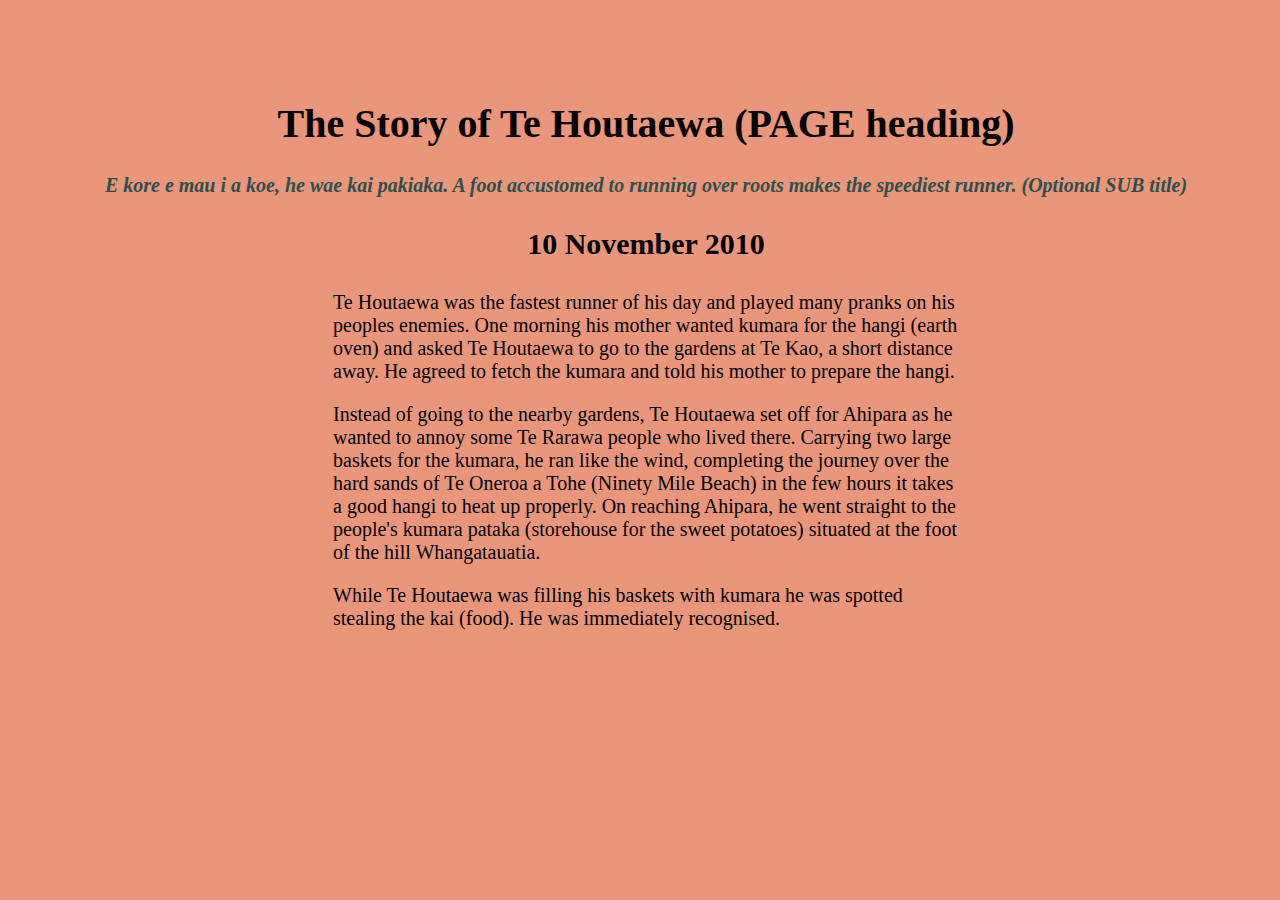
<file: blog/te-houtaewa-template.html>
<!DOCTYPE html>
<html>
  <head>
    <title>Stories and Legends (PAGE title) </title>
    <meta charset="UTF-8">
    <link href="../Styles/main.css" rel="stylesheet" type="text/css"> 
  </head>
  
  <body>
    <h1>The Story of Te Houtaewa (PAGE heading)</h1>
    <h2>E kore e mau i a koe, he wae kai pakiaka. <em>A foot accustomed to running over roots makes the speediest runner.</em> (Optional SUB title) </h2>
    <h3>10 November 2010</h3>
    
    <p>
      Te Houtaewa was the fastest runner of his day and played many pranks on his peoples enemies. One morning his mother wanted kumara for the hangi (earth oven) and asked Te Houtaewa to go to the gardens at Te Kao, a short distance away. He agreed to fetch the kumara and told his mother to prepare the hangi.
    </p>
    <p>
      Instead of going to the nearby gardens, Te Houtaewa set off for Ahipara as he wanted to annoy some Te Rarawa people who lived there. Carrying two large baskets for the kumara, he ran like the wind, completing the journey over the hard sands of Te Oneroa a Tohe (Ninety Mile Beach) in the few hours it takes a good hangi to heat up properly. On reaching Ahipara, he went straight to the people's kumara pataka (storehouse for the sweet potatoes) situated at the foot of the hill Whangatauatia.
    </p>
    <p>
      While Te Houtaewa was filling his baskets with kumara he was spotted stealing the kai (food). He was immediately recognised.
    </p>
    
    <!-- this is a comment. -->
  
  </body>
</html>
</file>
<file: Styles/main.css>
/* Extra small devices (phones, 600px and down) */
#container {
  width: 90%;
  margin: 0 auto;
  border: 5px;
  flex-direction: row;
  justify-content: center;
  align-items: flex-start;
}

.kirsty-brewin {
  float: none;
  margin-top: 30px;
  text-align: center;
  font-family: Roboto;
  font-size: 40px;
}

.navClass {
  display: inline-block;
  margin-top: 5%;
  margin-left: auto;
  margin-right: auto;
  font-family: Roboto;
  font-size: 25px;
  word-spacing: 10px;
  padding-left: 65%;
  
 
 
 
  
}
.journey {
  float: none;
  font-family: Roboto;
  text-align: center;
  margin-top: -30px;
}

.codeimage {
  width: 50%;
  margin-left: auto;
  margin-right: auto;
  border-radius: 5%;
  display: flex;
  height: auto;
}

#spiders {
  float: none;
  margin-top: 30px;
  text-align: center;
  font-family: Roboto;
  font-size: 25px;
  width: auto;
}

.margin {
  margin-top: 4%;
}

.padding {
  margin-top: 5%;
}

.border {
  margin-top: 5%;
}

.coretitle {
  margin-top: 3em;
  font-family: Roboto;
  font-size: 40px;
  text-align: center;
}

h1 {
  font-family: Roboto;
  text-align: center;
  font-size: 40px;
  margin-top: 100px;
}

h3 {
  font-family: Roboto;
  font-size: 30px;
  text-align: center;
  margin-top: 30px;
}

body {
  background-color:darksalmon;
  margin-left: 20px;
}

p {
  font-family: Roboto;
  font-size: 20px;
  margin-left: auto;
  margin-right: auto;
  width: 50%;
  text-align: left;
  overflow-wrap: break-word;
}

.boxpics {
  background-color: white;
  width: 30%;
  margin-left: auto;
  margin-right: auto;
  margin-top: 5px;
  border-radius: 5%;
  border: solid black;
  display: flex;
  height: auto;
}

.child-img {
  width: 20%;
  margin-left: auto;
  margin-right: auto;
  border-radius: 5%;
  display: flex;
  height: auto;
}

.who {
  margin-left: auto;
  margin-right: auto;
  margin-top: -10px;
}

.identity {
  margin-top: 60px;
  margin-left: auto;
  margin-right: auto;
}

.webdev {
  margin-top: 60px;
}

.back {
  font-family: Roboto;
  margin-left: 700px;
  margin-right: auto;
  margin-top: 30px;
  font-size: 20px;
  color: blueviolet;
  text-decoration: none;
}

.bloglinks {
  color: black;
  font-family: Roboto;
  font-size: 2vw;
  width: 60%;
  margin-left: auto;
  margin-right: auto;
  margin-top: 20px;
  height: 60px;
  text-align: center;
  padding-left: 1%;
  padding-right: 1%;
  padding-top: 0.1%;
  border: solid black;
  text-decoration: none;
}

.learning1 {
  font-family: Roboto;
  font-size: 20px;
  margin-left: 550px;
  margin-top: -310px;
  height: 80px;
  max-width: 600px;
  text-align: left;
  overflow-wrap: break-word;
}

.careergoals {
  font-family: Roboto;
  font-size: 20px;
  margin-left: 550px;
  margin-top: -20px;
  height: 150px;
  max-width: 600px;
  text-align: left;
  overflow-wrap: break-word;
  text-align: justify;
  padding-bottom: 5%;
}

.limitations {
  font-family: Roboto;
  font-size: 20px;
  margin-left: 550px;
  margin-top: -20px;
  height: 150px;
  max-width: 600px;
  text-align: left;
  overflow-wrap: break-word;
  text-align: justify;
  padding-bottom: 5%;
}

.core {
  font-family: Roboto;
  font-size: 20px;
  margin-left: 550px;
  margin-top: -20px;
  height: 150px;
  max-width: 600px;
  text-align: left;
  overflow-wrap: break-word;
  text-align: justify;
  padding-bottom: 5%;
}

.workload {
  font-family: Roboto;
  font-size: 20px;
  margin-left: 550px;
  margin-top: -20px;
  height: 150px;
  max-width: 600px;
  text-align: left;
  overflow-wrap: break-word;
  text-align: justify;
  padding-bottom: 5%;
}

.expectations {
  font-family: Roboto;
  font-size: 20px;
  margin-left: 550px;
  margin-top: -20px;
  height: 150px;
  max-width: 600px;
  text-align: left;
  overflow-wrap: break-word;
  text-align: justify;
  padding-bottom: 5%;
}

.flowlist {
  font-family: Roboto;
  font-size: 20px;
  margin-left: auto;
  margin-right: auto;
  width: 50%;
  text-align: left;
  overflow-wrap: break-word;
}

.question-image {
  width: 20%;
  margin-left: auto;
  margin-right: auto;
  border-radius: 5%;
  display: flex;
  height: auto;
}

h2 {
font-family: Roboto;
font-size: 20px;
font-style: italic;
text-align: center;
color:darkslategrey;
padding-top: -1%;



}


.DOM {
  margin-top: 5%;
}

.array {
  margin-top: 5%;
}

.brainpic {
width: 40%;
  margin-left: auto;
  margin-right: auto;
  border-radius: 5%;
  display: flex;
  height: auto;

}

.growthpic {
  width: 40%;
  margin-left: auto;
  margin-right: auto;
  border-radius: 5%;
  display: flex;
  height: auto;

}


@media (min-width: 1200px) {
  .bloglinks {
    font-size: 2vw;
  }
}

@media (max-width: 1199px) {
  .bloglinks {
    font-size: 5vw;
  }
}

@media (min-width: 1200px) {
  .p {
    font-size: 2vw;
  }
}

@media (max-width: 1199px) {
  .p {
    font-size: 2vw;
  }
}
</file>
